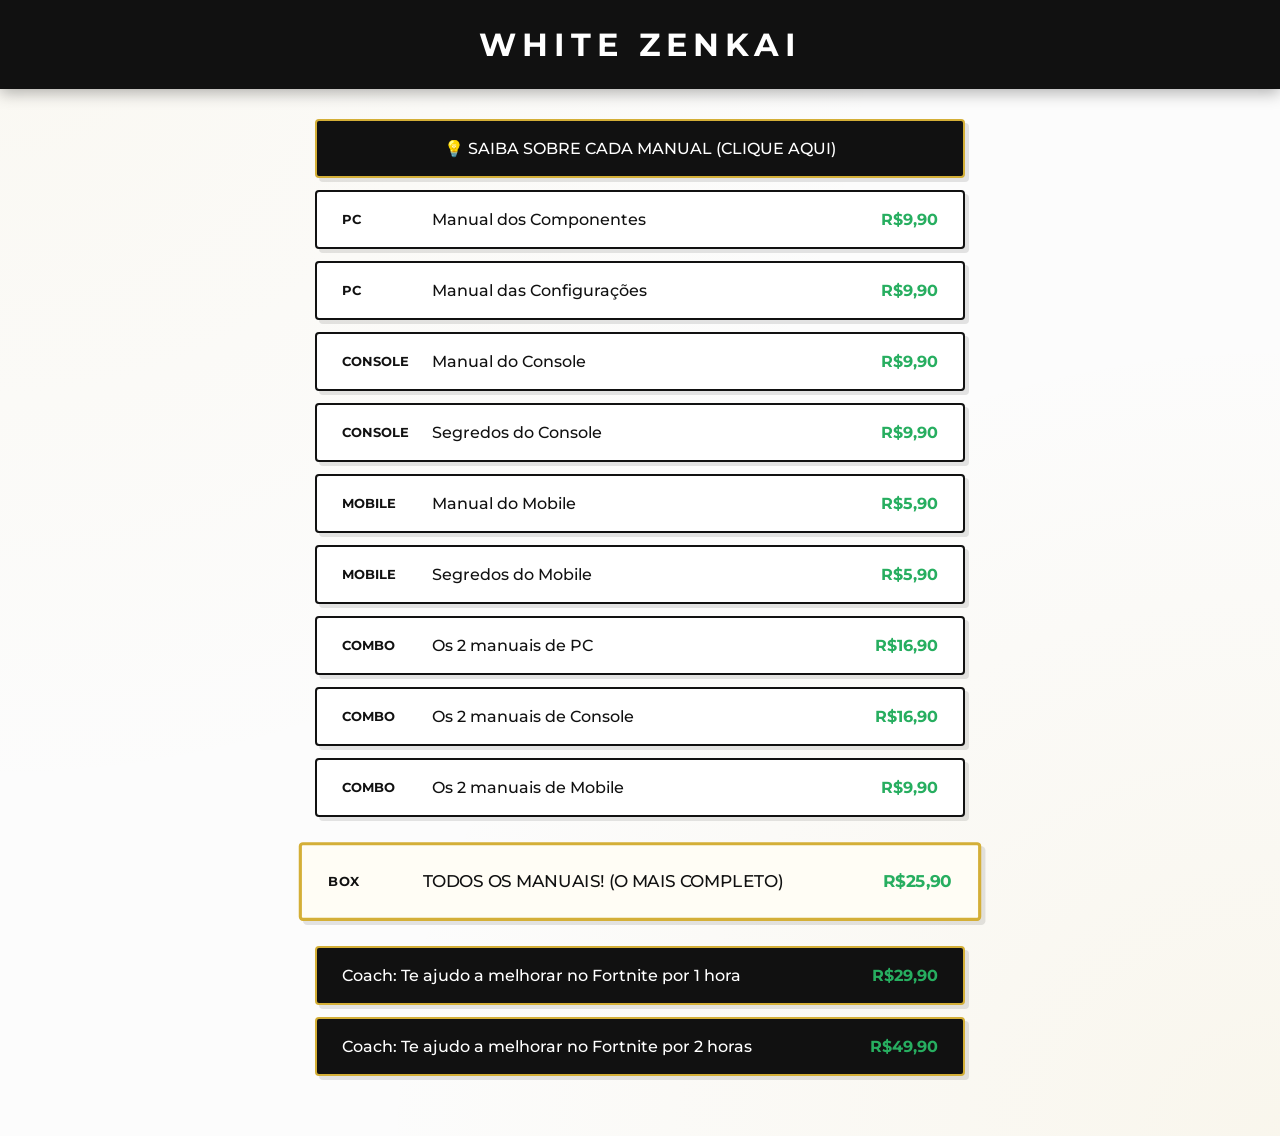
<file: index.html>
<!DOCTYPE html>
<html lang="pt-br">
<head>
    <meta charset="UTF-8">
    <meta name="viewport" content="width=device-width, initial-scale=1.0">
    <title>White Zenkai - Loja</title>
    <link rel="stylesheet" href="style.css">
    <link href="https://fonts.googleapis.com/css2?family=Montserrat:wght@400;700&display=swap" rel="stylesheet">
</head>
<body>

    <header class="navbar">
        <h1>WHITE ZENKAI</h1>
    </header>

    <main class="container">
        <a href="info.html" class="card special-card">
            <span class="title" style="text-align: center; width: 100%;">💡 SAIBA SOBRE CADA MANUAL (CLIQUE AQUI)</span>
        </a>

        <a href="https://pay.kiwify.com.br/IBUSLnG" class="card">
            <span class="category">PC</span> <span class="title">Manual dos Componentes</span> <span class="price">R$9,90</span>
        </a>
        <a href="https://pay.kiwify.com.br/FVt2yy5" class="card">
            <span class="category">PC</span> <span class="title">Manual das Configurações</span> <span class="price">R$9,90</span>
        </a>

        <a href="https://pay.kiwify.com.br/QKbEBx8" class="card">
            <span class="category">Console</span> <span class="title">Manual do Console</span> <span class="price">R$9,90</span>
        </a>
        <a href="https://pay.kiwify.com.br/ZRLstjg" class="card">
            <span class="category">Console</span> <span class="title">Segredos do Console</span> <span class="price">R$9,90</span>
        </a>

        <a href="https://pay.kiwify.com.br/uZ9mRzs" class="card">
            <span class="category">Mobile</span> <span class="title">Manual do Mobile</span> <span class="price">R$5,90</span>
        </a>
        <a href="https://pay.kiwify.com.br/7ckLhMv" class="card">
            <span class="category">Mobile</span> <span class="title">Segredos do Mobile</span> <span class="price">R$5,90</span>
        </a>

        <a href="https://pay.kiwify.com.br/hYFHvfT" class="card">
            <span class="category">Combo</span> <span class="title">Os 2 manuais de PC</span> <span class="price">R$16,90</span>
        </a>
        <a href="https://pay.kiwify.com.br/0p5ZBAZ" class="card">
            <span class="category">Combo</span> <span class="title">Os 2 manuais de Console</span> <span class="price">R$16,90</span>
        </a>
        <a href="https://pay.kiwify.com.br/xlO1DV2" class="card">
            <span class="category">Combo</span> <span class="title">Os 2 manuais de Mobile</span> <span class="price">R$9,90</span>
        </a>

        <a href="https://pay.kiwify.com.br/D68q8KD" class="card box-master">
            <span class="category">BOX</span> <span class="title">TODOS OS MANUAIS! (O MAIS COMPLETO)</span> <span class="price">R$25,90</span>
        </a>

        <a href="https://pay.kiwify.com.br/1PgSbgk" class="card special-card">
            <span class="title">Coach: Te ajudo a melhorar no Fortnite por 1 hora</span> <span class="price">R$29,90</span>
        </a>
        <a href="https://pay.kiwify.com.br/TCBftlB" class="card special-card">
            <span class="title">Coach: Te ajudo a melhorar no Fortnite por 2 horas</span> <span class="price">R$49,90</span>
        </a>
    </main>
</body>
</html>
</file>
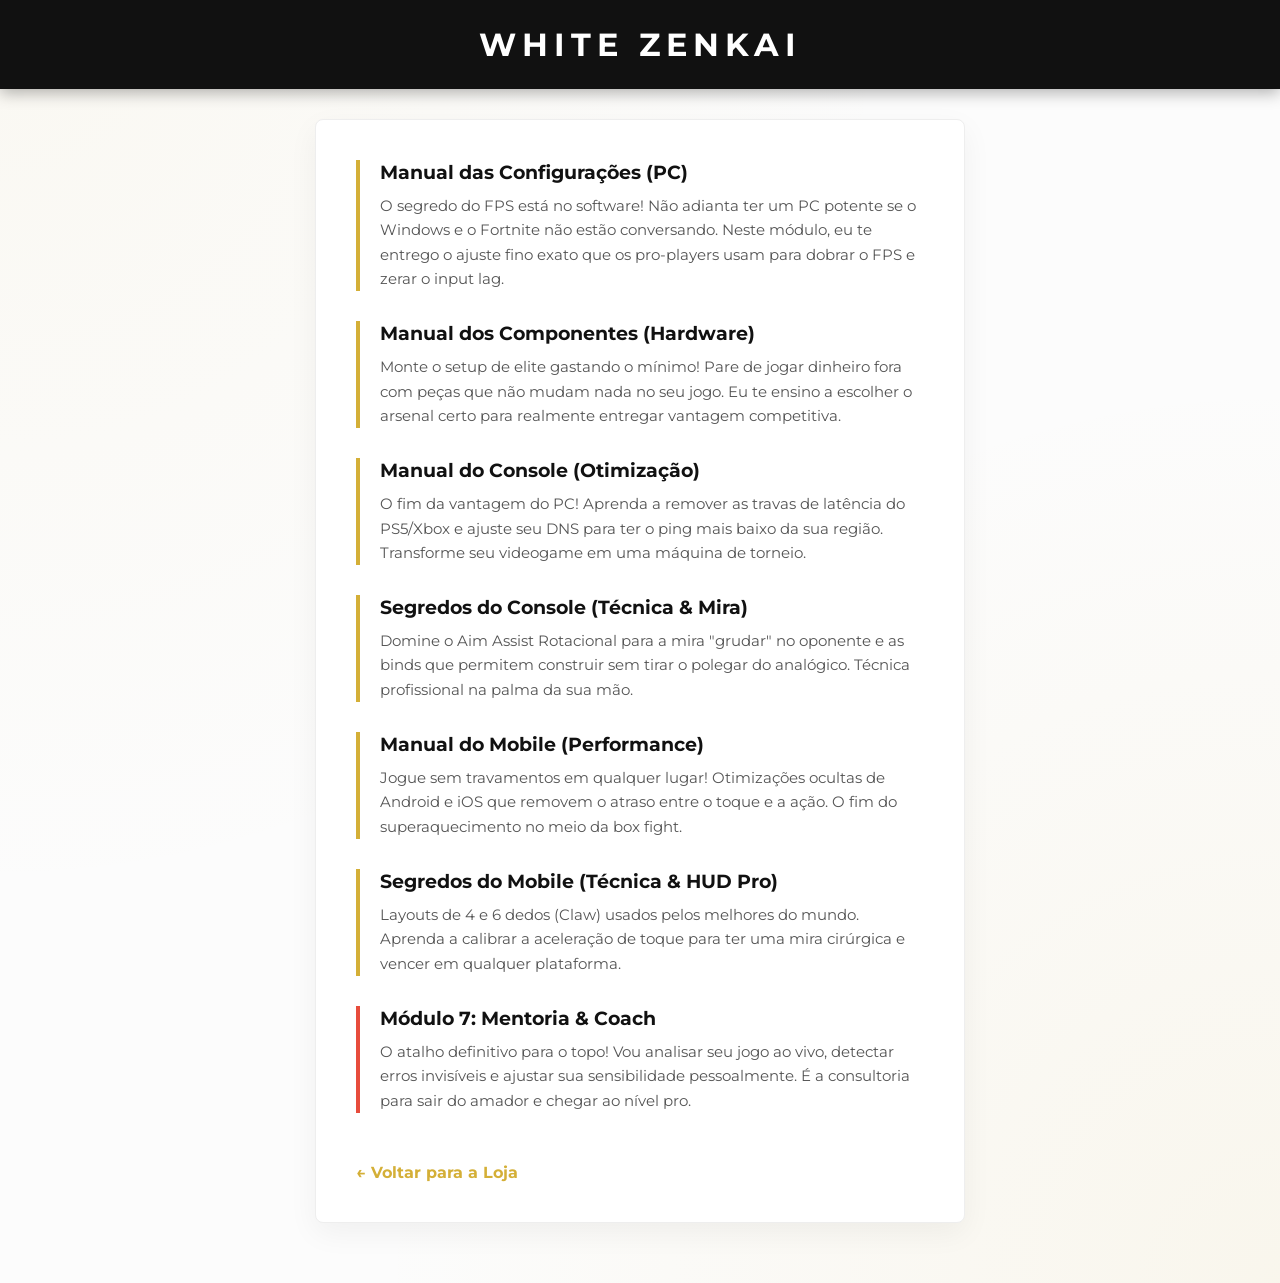
<file: info.html>
<!DOCTYPE html>
<html lang="pt-br">
<head>
    <meta charset="UTF-8">
    <meta name="viewport" content="width=device-width, initial-scale=1.0">
    <title>Detalhes dos Manuais - White Zenkai</title>
    <link rel="stylesheet" href="style.css">
    <link href="https://fonts.googleapis.com/css2?family=Montserrat:wght@400;700&display=swap" rel="stylesheet">
</head>
<body>
    <header class="navbar">
        <h1>WHITE ZENKAI</h1>
    </header>

    <main class="container">
        <div class="info-content">
            <div class="info-item">
                <h2>Manual das Configurações (PC)</h2>
                <p>O segredo do FPS está no software! Não adianta ter um PC potente se o Windows e o Fortnite não estão conversando. Neste módulo, eu te entrego o ajuste fino exato que os pro-players usam para dobrar o FPS e zerar o input lag.</p>
            </div>

            <div class="info-item">
                <h2>Manual dos Componentes (Hardware)</h2>
                <p>Monte o setup de elite gastando o mínimo! Pare de jogar dinheiro fora com peças que não mudam nada no seu jogo. Eu te ensino a escolher o arsenal certo para realmente entregar vantagem competitiva.</p>
            </div>

            <div class="info-item">
                <h2>Manual do Console (Otimização)</h2>
                <p>O fim da vantagem do PC! Aprenda a remover as travas de latência do PS5/Xbox e ajuste seu DNS para ter o ping mais baixo da sua região. Transforme seu videogame em uma máquina de torneio.</p>
            </div>

            <div class="info-item">
                <h2>Segredos do Console (Técnica & Mira)</h2>
                <p>Domine o Aim Assist Rotacional para a mira "grudar" no oponente e as binds que permitem construir sem tirar o polegar do analógico. Técnica profissional na palma da sua mão.</p>
            </div>

            <div class="info-item">
                <h2>Manual do Mobile (Performance)</h2>
                <p>Jogue sem travamentos em qualquer lugar! Otimizações ocultas de Android e iOS que removem o atraso entre o toque e a ação. O fim do superaquecimento no meio da box fight.</p>
            </div>

            <div class="info-item">
                <h2>Segredos do Mobile (Técnica & HUD Pro)</h2>
                <p>Layouts de 4 e 6 dedos (Claw) usados pelos melhores do mundo. Aprenda a calibrar a aceleração de toque para ter uma mira cirúrgica e vencer em qualquer plataforma.</p>
            </div>

            <div class="info-item" style="border-color: #e74c3c;">
                <h2>Módulo 7: Mentoria & Coach</h2>
                <p>O atalho definitivo para o topo! Vou analisar seu jogo ao vivo, detectar erros invisíveis e ajustar sua sensibilidade pessoalmente. É a consultoria para sair do amador e chegar ao nível pro.</p>
            </div>

            <a href="index.html" class="back-btn">← Voltar para a Loja</a>
        </div>
    </main>
</body>
</html>
</file>
<file: style.css>
* {
    margin: 0;
    padding: 0;
    box-sizing: border-box;
    font-family: 'Montserrat', sans-serif;
}

body {
    background-color: #fcfcfc;
    background-image: 
        radial-gradient(at 0% 0%, rgba(212, 175, 55, 0.05) 0, transparent 50%), 
        radial-gradient(at 100% 100%, rgba(212, 175, 55, 0.08) 0, transparent 50%),
        url('https://www.transparenttextures.com/patterns/white-diamond.png');
    min-height: 100vh;
    display: flex;
    flex-direction: column;
    align-items: center;
}

/* Faixa Preta */
.navbar {
    width: 100%;
    background-color: #111;
    padding: 25px 0;
    text-align: center;
    box-shadow: 0 4px 15px rgba(0,0,0,0.3);
    margin-bottom: 30px;
}

.navbar h1 {
    color: white;
    letter-spacing: 6px;
    font-weight: 700;
    font-size: 2rem;
}

.container {
    width: 90%;
    max-width: 650px;
    display: flex;
    flex-direction: column;
    gap: 12px;
    padding-bottom: 60px;
}

/* Card Padrão */
.card {
    background: white;
    border: 2px solid #111;
    text-decoration: none;
    color: #111;
    padding: 18px 25px;
    display: flex;
    justify-content: space-between;
    align-items: center;
    transition: all 0.3s ease;
    border-radius: 4px;
    box-shadow: 4px 4px 0px rgba(0,0,0,0.1);
    position: relative;
}

.card:hover {
    transform: scale(1.03);
    box-shadow: 10px 10px 20px rgba(0,0,0,0.1);
    border-color: #d4af37;
}

/* Botões Especiais (Saiba Mais e Coach) */
.special-card {
    background: #111 !important;
    color: #fff !important;
    border: 2px solid #d4af37 !important;
    animation: pulse 2s infinite;
}

@keyframes pulse {
    0% { box-shadow: 0 0 0 0 rgba(212, 175, 55, 0.7); }
    70% { box-shadow: 0 0 0 15px rgba(212, 175, 55, 0); }
    100% { box-shadow: 0 0 0 0 rgba(212, 175, 55, 0); }
}

/* Box - Todos os Manuais (Aumentado) */
.box-master {
    padding: 25px 25px !important;
    transform: scale(1.05);
    border: 3px solid #d4af37 !important;
    margin: 15px 0;
    background: #fffdf5 !important;
}

.box-master:hover {
    transform: scale(1.08) !important;
}

/* Estilo para a Página de Informações */
.info-content {
    background: white;
    padding: 40px;
    border-radius: 8px;
    border: 1px solid #eee;
    box-shadow: 0 10px 30px rgba(0,0,0,0.05);
}

.info-item {
    margin-bottom: 30px;
    border-left: 4px solid #d4af37;
    padding-left: 20px;
}

.info-item h2 {
    font-size: 1.2rem;
    margin-bottom: 10px;
    color: #111;
}

.info-item p {
    line-height: 1.6;
    color: #555;
    font-size: 0.95rem;
}

.price { font-weight: bold; color: #27ae60; }
.category { font-weight: bold; width: 90px; font-size: 0.8rem; text-transform: uppercase; }
.title { flex-grow: 1; font-weight: 500; }

.back-btn {
    display: inline-block;
    margin-top: 20px;
    text-decoration: none;
    color: #d4af37;
    font-weight: bold;
}
</file>
